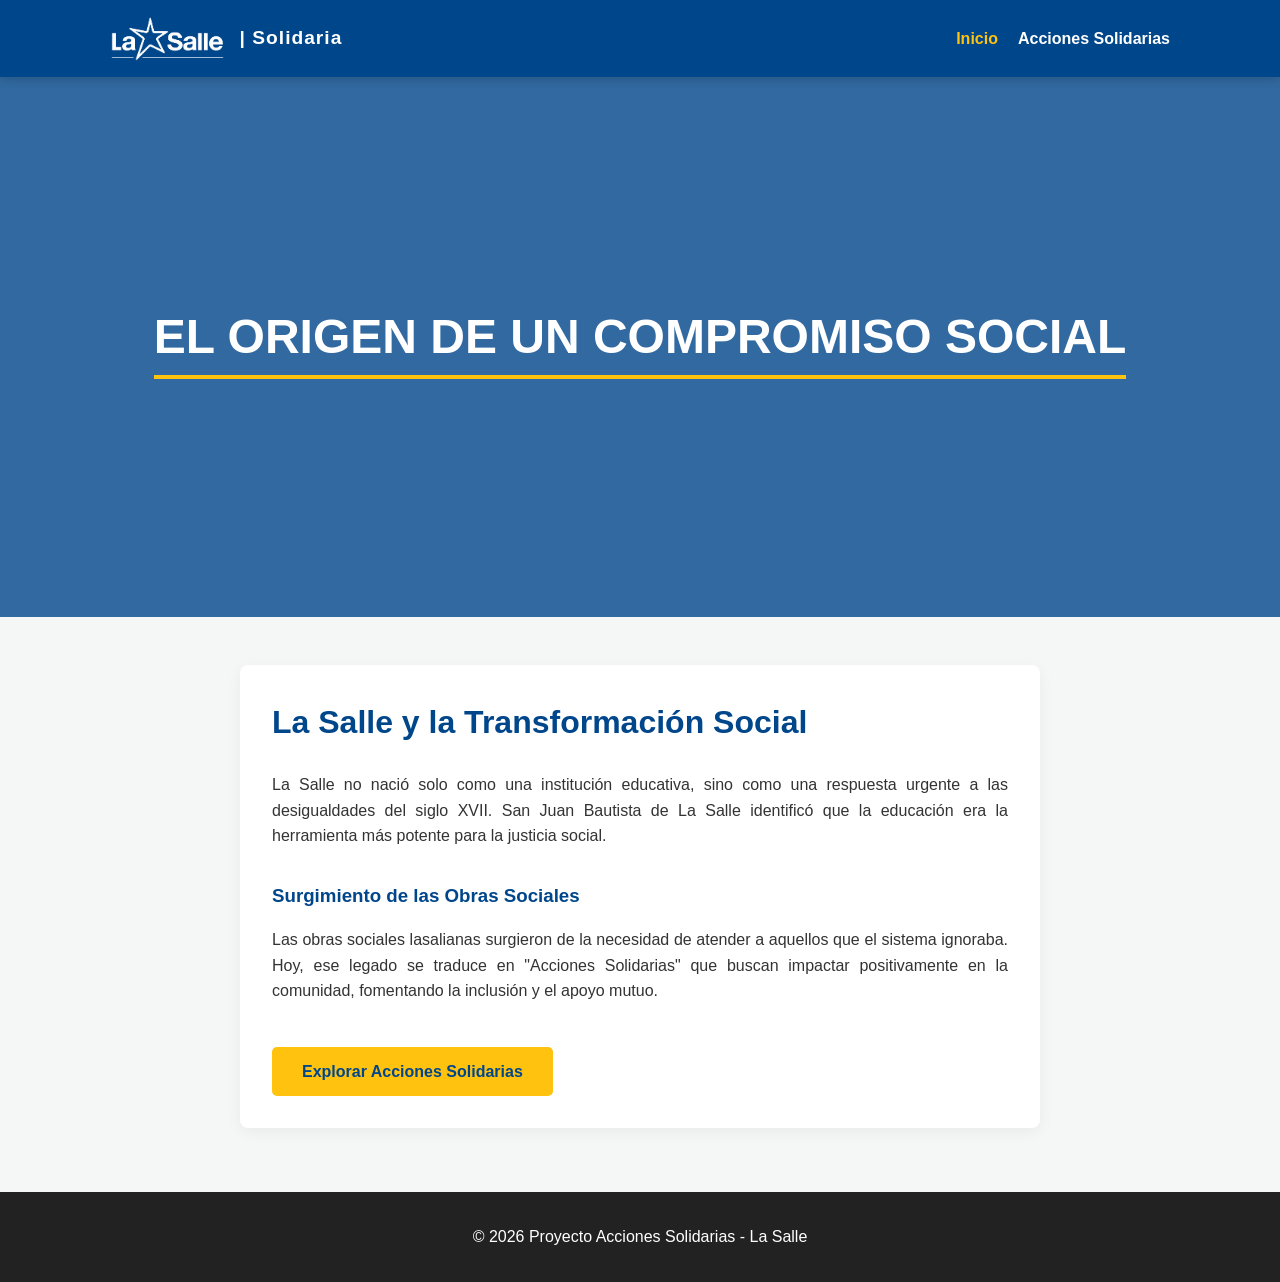
<file: index.html>
<!DOCTYPE html>
<html lang="es">
<head>
    <meta charset="UTF-8">
    <meta name="viewport" content="width=device-width, initial-scale=1.0">
    <title>La Salle - Obras Sociales y Acciones Solidarias</title>
    <link rel="stylesheet" href="/css/reset.css">
    <link rel="stylesheet" href="/css/style.css">
</head>



<body>
    <header>
    <nav>
        <div class="brand">
            <img src="/imagenes/lasalle_logo_2-removebg-preview.png" alt="Logo La Salle" class="logo-img">
            <span class="logo-text"> | Solidaria</span>
        </div>
        
        <ul>
            <li><a href="index.html" class="active">Inicio</a></li>
            <li><a href="acciones.html">Acciones Solidarias</a></li>
        </ul>
    </nav>
</header>
    <main>
        <section class="banner">
            <h1>El Origen de un Compromiso Social</h1>
        </section>

        <section class="contenido-principal">
            <article>
                <h2>La Salle y la Transformación Social</h2>
                <p>
                    La Salle no nació solo como una institución educativa, sino como una respuesta urgente a las 
                    desigualdades del siglo XVII. San Juan Bautista de La Salle identificó que la educación era 
                    la herramienta más potente para la justicia social.
                </p>
                <h3>Surgimiento de las Obras Sociales</h3>
                <p>
                    Las obras sociales lasalianas surgieron de la necesidad de atender a aquellos que el sistema 
                    ignoraba. Hoy, ese legado se traduce en "Acciones Solidarias" que buscan impactar positivamente 
                    en la comunidad, fomentando la inclusión y el apoyo mutuo.
                </p>
                <a href="acciones.html" class="boton-primario">Explorar Acciones Solidarias</a>
            </article>
        </section>
    </main>

    <footer>
        <p>&copy; 2026 Proyecto Acciones Solidarias - La Salle</p>
    </footer>
</body>
</html>
</file>
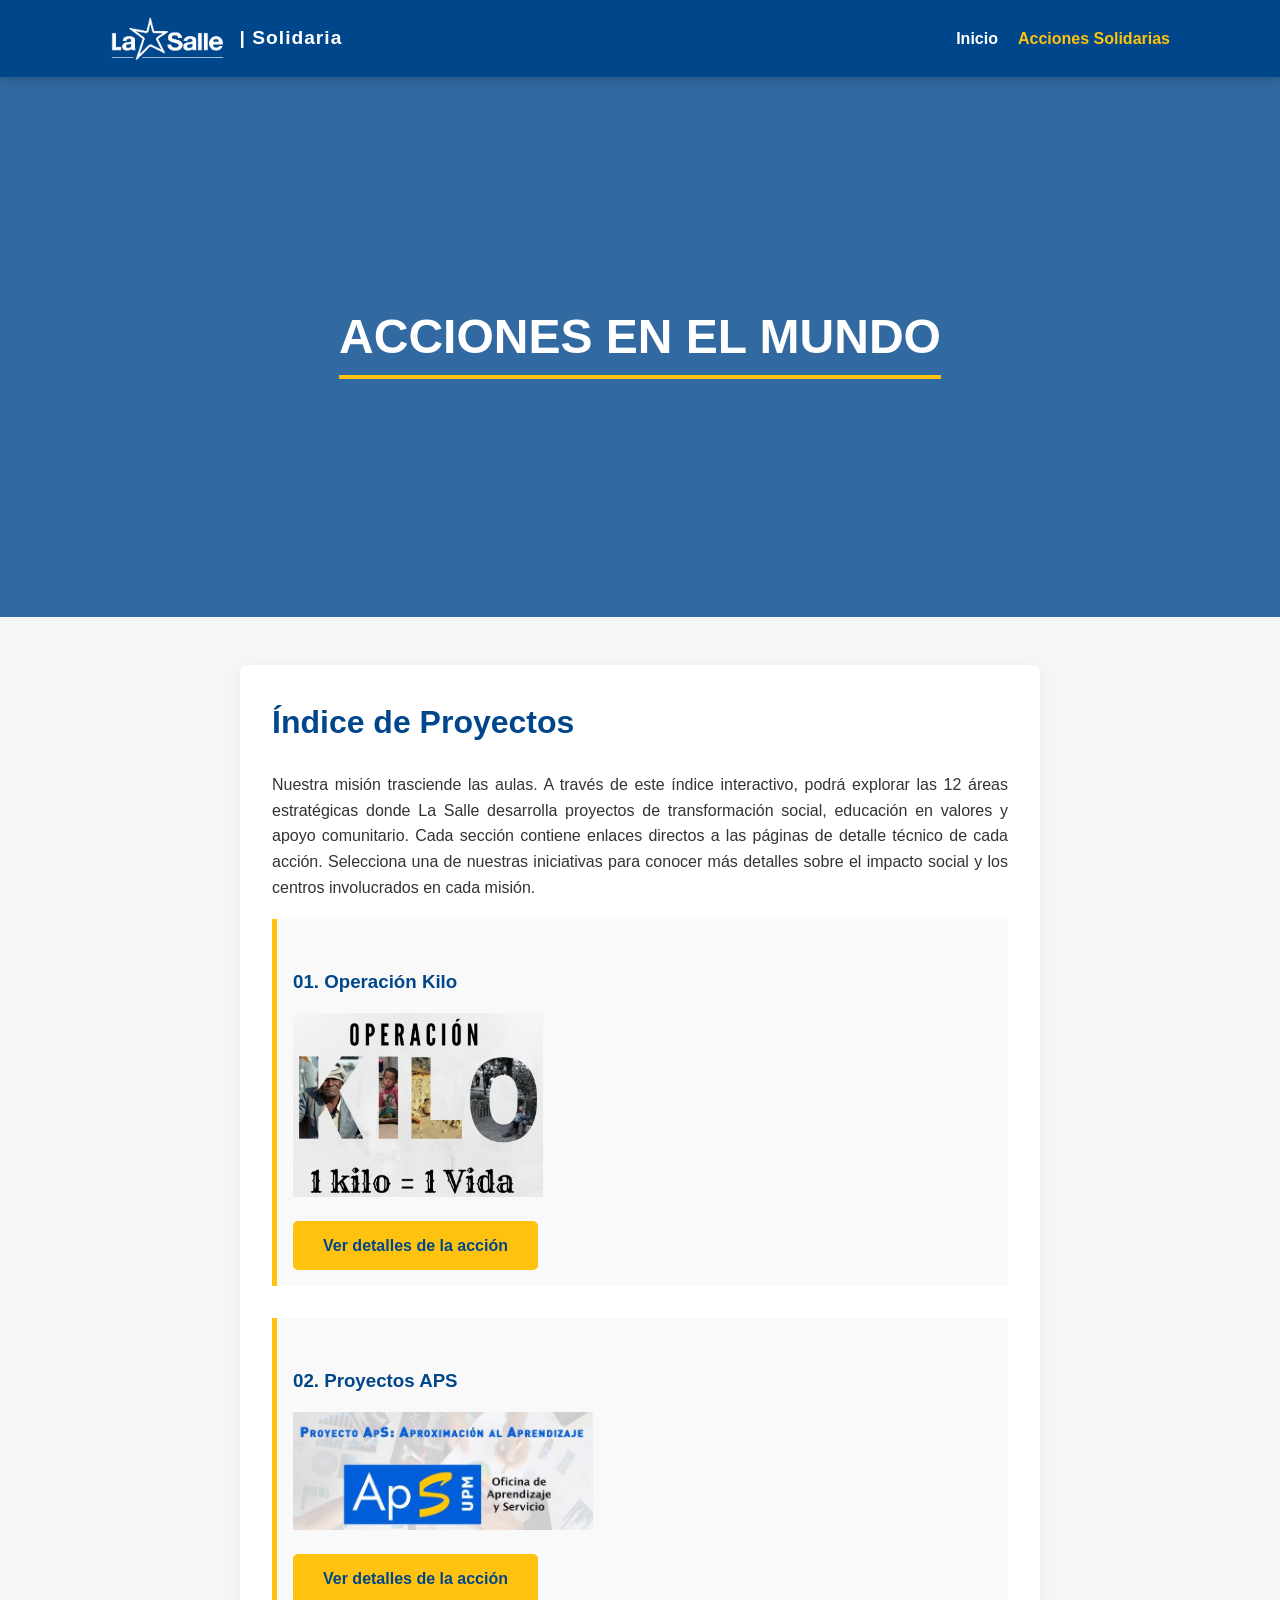
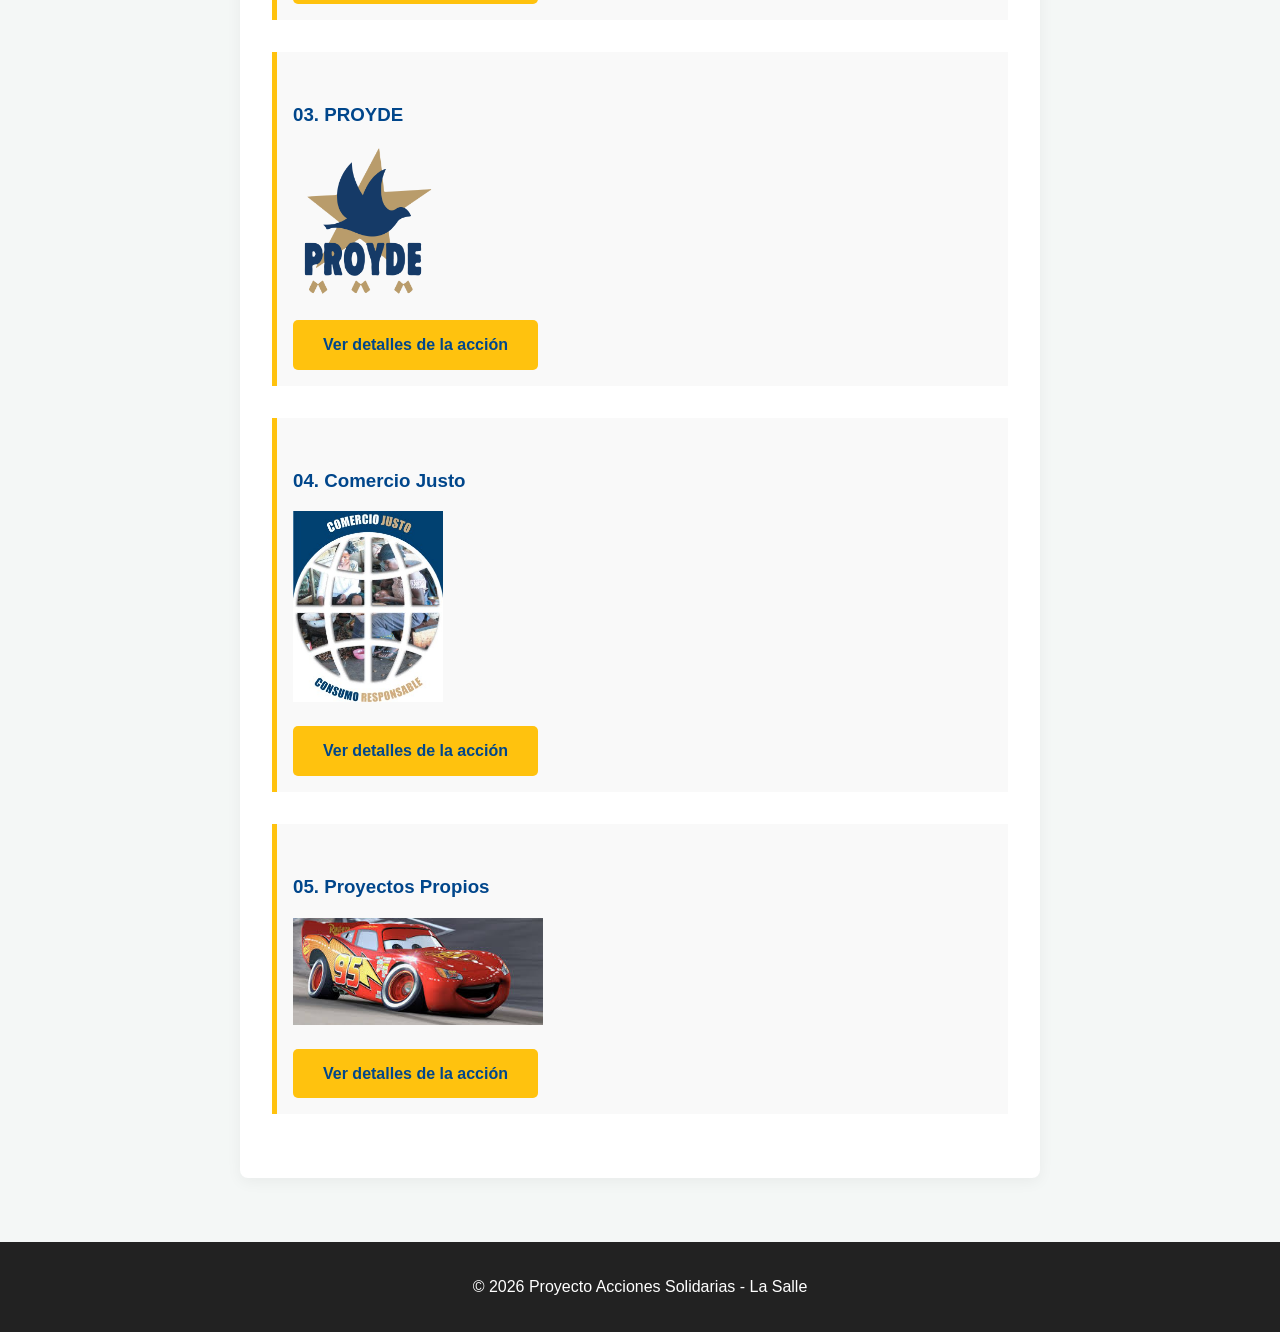
<file: acciones.html>
<!DOCTYPE html>
<html lang="es">
<head>
    <meta charset="UTF-8">
    <meta name="viewport" content="width=device-width, initial-scale=1.0">
    <title>Acciones Solidarias - La Salle</title>
    <link rel="stylesheet" href="/css/reset.css">
    <link rel="stylesheet" href="/css/style.css">
</head>
<body>

   <header>
    <nav>
        <div class="brand">
            <img src="/imagenes/lasalle_logo_2-removebg-preview.png" alt="Logo La Salle" class="logo-img">
            <span class="logo-text"> | Solidaria</span>
        </div>
        
        <ul>
            <li><a href="index.html" class="active" style="color: var(--blanco);">Inicio</a></li>
            <li><a href="acciones.html " style="color: var(--oro-lasalle);">Acciones Solidarias</a></li>
        </ul>
    </nav>
</header>

    <main>
        <section class="banner">
            <h1>Acciones en el Mundo</h1>
        </section>

        <section class="contenido-principal">
            <article>
                <h2>Índice de Proyectos</h2>
                <p>
                    Nuestra misión trasciende las aulas. A través de este índice interactivo, podrá explorar las 12 áreas estratégicas 
                    donde La Salle desarrolla proyectos de transformación social, educación en valores y apoyo comunitario. 
                    Cada sección contiene enlaces directos a las páginas de detalle técnico de cada acción.
                    Selecciona una de nuestras iniciativas para conocer más detalles sobre el impacto 
                    social y los centros involucrados en cada misión.
                </p>

                <div class="indice-acciones">
                    <div class="tarjeta-accion" style="margin-bottom: 2rem; padding: 1rem; border-left: 5px solid var(--oro-lasalle); background: #f9f9f9;">
                        <h3>01. Operación Kilo</h3>
                        <div> <img src="imagenes/Operación Kilo.png" width="250" alt=""></div>
                        <a href="/Operacion_kilo.html" class="boton-primario">Ver detalles de la acción</a>
                    </div>

                    <div class="tarjeta-accion" style="margin-bottom: 2rem; padding: 1rem; border-left: 5px solid var(--oro-lasalle); background: #f9f9f9;">
                        <h3>02. Proyectos APS</h3>
                        <div> <img src="imagenes/APS.png" width="300" alt=""></div>
                        <a href="proyecto_APS.html" class="boton-primario">Ver detalles de la acción</a>
                    </div>

                    <div class="tarjeta-accion" style="margin-bottom: 2rem; padding: 1rem; border-left: 5px solid var(--oro-lasalle); background: #f9f9f9;">
                        <h3>03. PROYDE</h3>
                        <div> <img src="imagenes/PROYDE.png" width="150" alt=""></div>
                        <a href="PROYDE.html" class="boton-primario">Ver detalles de la acción</a>
                    </div>
                    
                    <div class="tarjeta-accion" style="margin-bottom: 2rem; padding: 1rem; border-left: 5px solid var(--oro-lasalle); background: #f9f9f9;">
                        <h3>04. Comercio Justo</h3>
                        <div> <img src="imagenes/Comercio_justo.jpg" width="150" alt=""></div>
                        <a href="comercio_justo.html" class="boton-primario">Ver detalles de la acción</a>
                    </div>
                
                    <div class="tarjeta-accion" style="margin-bottom: 2rem; padding: 1rem; border-left: 5px solid var(--oro-lasalle); background: #f9f9f9;">
                        <h3>05. Proyectos Propios</h3>
                        <div> <img src="imagenes/Rayo Macqueen.jpg" width="250" alt=""></div>
                        <a href="proyectos_propios.html" class="boton-primario">Ver detalles de la acción</a>
                    </div>
                </div>
            </article>
        </section>
    </main>

    <footer>
        <p>&copy; 2026 Proyecto Acciones Solidarias - La Salle</p>
    </footer>
</body>
</html>
</file>
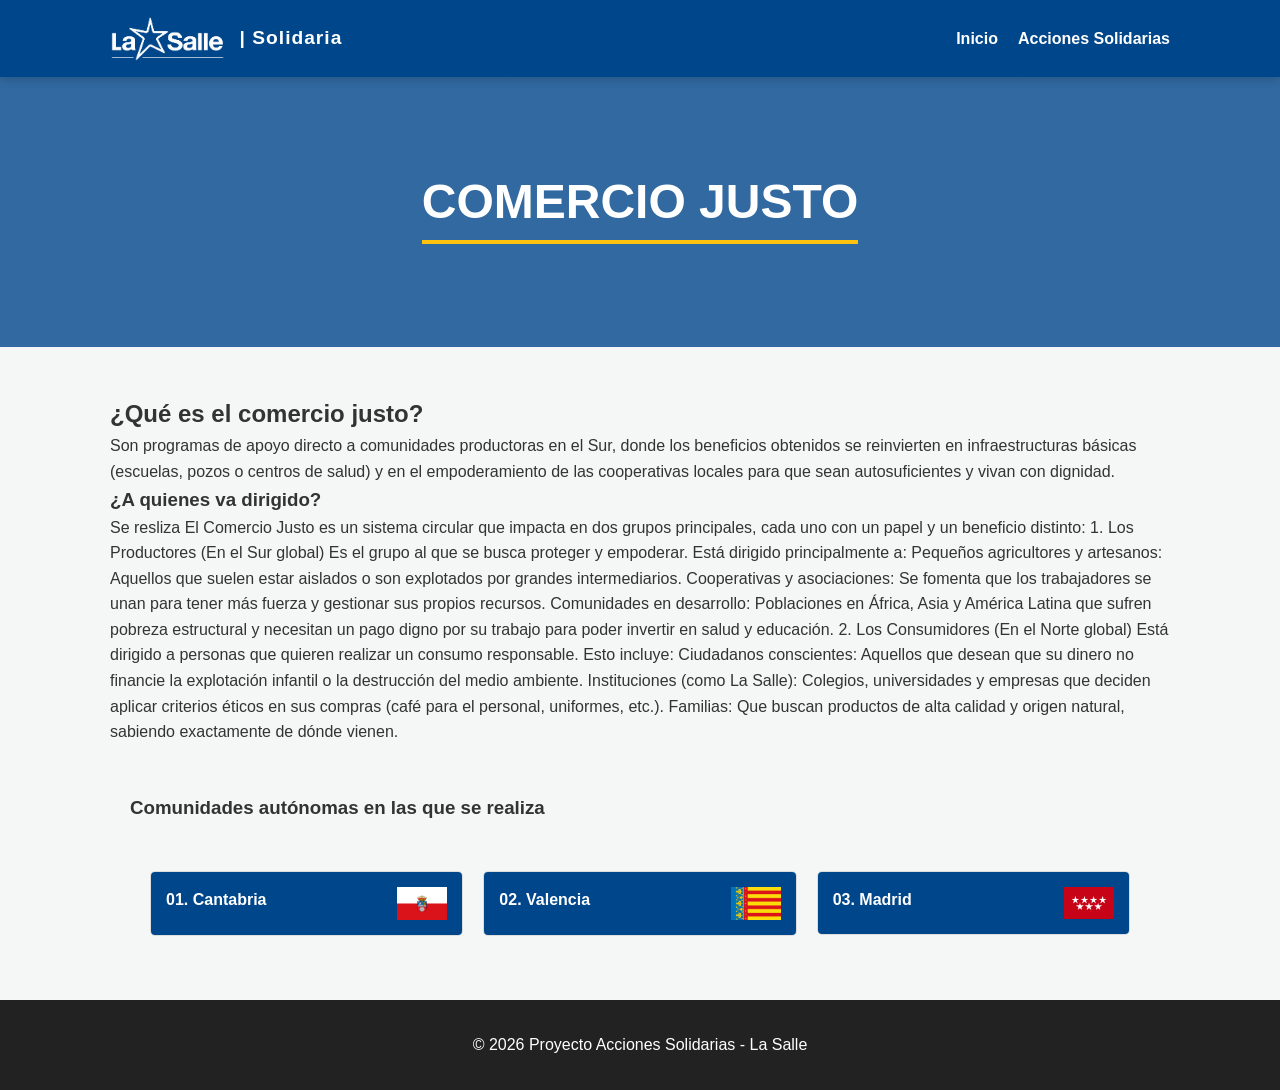
<file: comercio_justo.html>
<!DOCTYPE html>
<html lang="es">
<head>
    <meta charset="UTF-8">
    <meta name="viewport" content="width=device-width, initial-scale=1.0">
    <title>Acciones Solidarias - La Salle</title>
    <link rel="stylesheet" href="/css/reset.css">
    <link rel="stylesheet" href="/css/style.css">
    <link rel="stylesheet" href="css/style3.css">

</head>
<body>

   <header>
    <nav>
        <div class="brand">
            <img src="/imagenes/lasalle_logo_2-removebg-preview.png" alt="Logo La Salle" class="logo-img">
            <span class="logo-text"> | Solidaria</span>
        </div>
        
        <ul>
            <li><a href="index.html" class="active" style="color: var(--blanco);">Inicio</a></li>
            <li><a href="acciones.html">Acciones Solidarias</a></li>
        </ul>
    </nav>
</header>

    <main>
        <section class="banner" style="height: 30vh;">
            <h1>Comercio Justo</h1>
        </section>

        <section class="seccion-ancha">
            <h2>¿Qué es el comercio justo?</h2>
            <p>
                Son programas de apoyo directo a comunidades productoras en el Sur, donde los beneficios obtenidos se reinvierten en infraestructuras básicas (escuelas, pozos o centros de salud) y en el empoderamiento de las cooperativas locales para que sean autosuficientes y vivan con dignidad.



            </p>
            <h3>¿A quienes va dirigido?</h3>
            <p>Se resliza   
                El Comercio Justo es un sistema circular que impacta en dos grupos principales, cada uno con un papel y un beneficio distinto:

1. Los Productores (En el Sur global)
Es el grupo al que se busca proteger y empoderar. Está dirigido principalmente a:

Pequeños agricultores y artesanos: Aquellos que suelen estar aislados o son explotados por grandes intermediarios.

Cooperativas y asociaciones: Se fomenta que los trabajadores se unan para tener más fuerza y gestionar sus propios recursos.

Comunidades en desarrollo: Poblaciones en África, Asia y América Latina que sufren pobreza estructural y necesitan un pago digno por su trabajo para poder invertir en salud y educación.

2. Los Consumidores (En el Norte global)
Está dirigido a personas que quieren realizar un consumo responsable. Esto incluye:

Ciudadanos conscientes: Aquellos que desean que su dinero no financie la explotación infantil o la destrucción del medio ambiente.

Instituciones (como La Salle): Colegios, universidades y empresas que deciden aplicar criterios éticos en sus compras (café para el personal, uniformes, etc.).

Familias: Que buscan productos de alta calidad y origen natural, sabiendo exactamente de dónde vienen.
            </p>
            
        <section class="seccion-ancha">
            <h3>Comunidades autónomas en las que se realiza</h3>

            <section class="seccion-ancha">
            <div class="contenedor-grid-desplegables">
                <div class="desplegable" tabindex="0">
                    <div class="desplegable-header"><span>01. Cantabria</span><span><img src="imagenes/Cantabria.png" width="50"></div></span>
                    <div class="desplegable-contenido">
                    <a href="pagina1.html" class="boton-primario">Colegio San Juan Bautista (Los Corrales de Buelna)</a>
                   
                </div>
                </div>

                <div class="desplegable" tabindex="0">
                    <div class="desplegable-header"><span>02. Valencia</span><span><img src="imagenes/Valencia.png" width="50"></div></span>
                    <div class="desplegable-contenido">
                        <a href="pagina2.html" class="boton-primario">EP LA SALLE PATERNA</a>
                    </div>
                    </div>
                    
                <div class="desplegable" tabindex="0">
                    <div class="desplegable-header"><span>03. Madrid</span><span><img src="imagenes/Comunidad de Madrid.png" width="50"></div></span>
                    <div class="desplegable-contenido">
                        <a href="pagina2.html" class="boton-primario">Instirución la Salle</a>
                    </div>

                </div>
        </section>
    </main>

    <footer>
        <p>&copy; 2026 Proyecto Acciones Solidarias - La Salle</p>
    </footer>

</body>
</html>
</file>
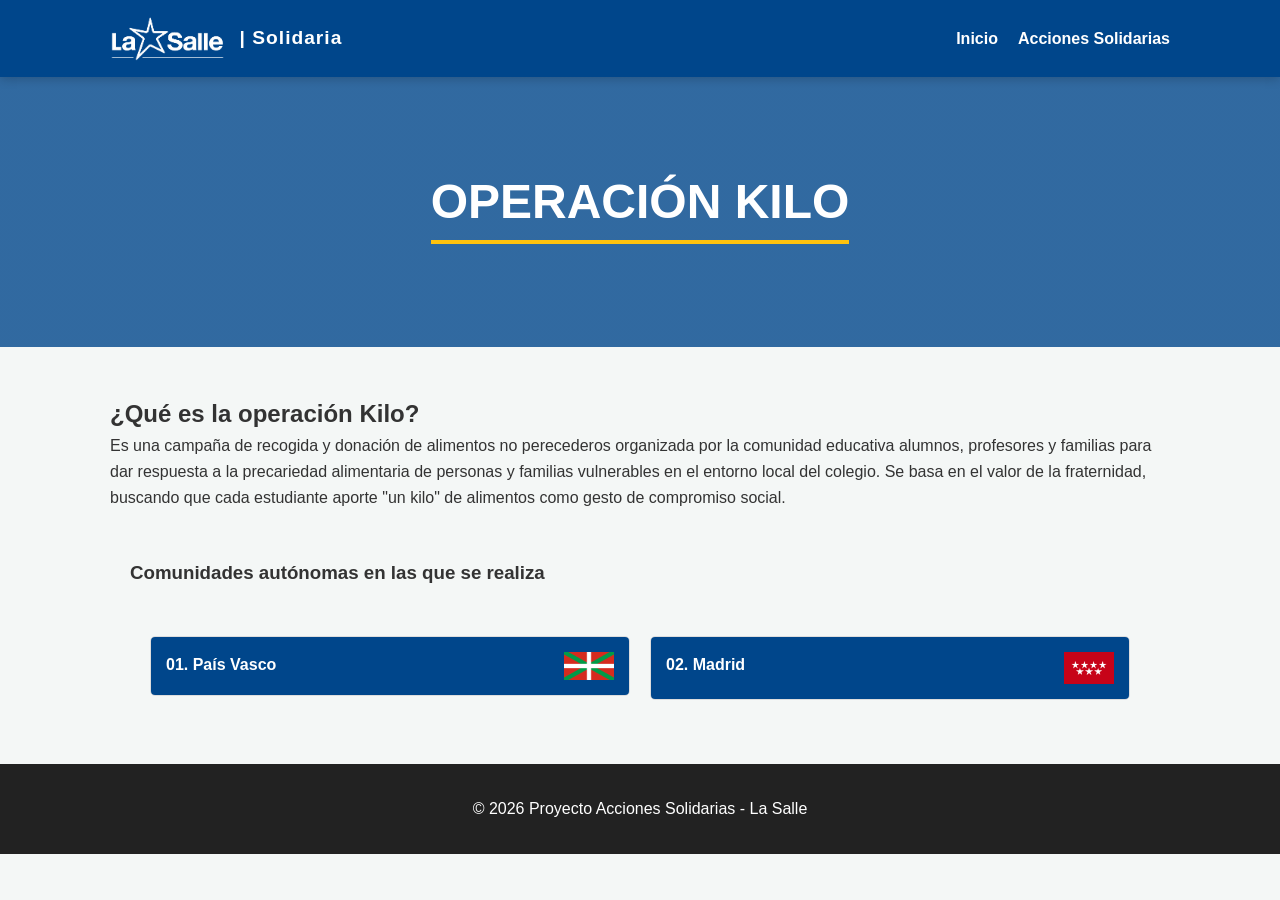
<file: Operacion_kilo.html>
<!DOCTYPE html>
<html lang="es">
<head>
    <meta charset="UTF-8">
    <meta name="viewport" content="width=device-width, initial-scale=1.0">
    <title>Acciones Solidarias - La Salle</title>
    <link rel="stylesheet" href="/css/reset.css">
    <link rel="stylesheet" href="/css/style.css">
    <link rel="stylesheet" href="css/style3.css">

</head>
<body>

   <header>
    <nav>
        <div class="brand">
            <img src="/imagenes/lasalle_logo_2-removebg-preview.png" alt="Logo La Salle" class="logo-img">
            <span class="logo-text"> | Solidaria</span>
        </div>
        
        <ul>
            <li><a href="index.html" class="active" style="color: var(--blanco);">Inicio</a></li>
            <li><a href="acciones.html">Acciones Solidarias</a></li>
        </ul>
    </nav>
</header>

    <main>
        <section class="banner" style="height: 30vh;">
            <h1>Operación Kilo</h1>
        </section>

        <section class="seccion-ancha">
            <h2>¿Qué es la operación Kilo?</h2>
            <p>
                Es una campaña de recogida y donación de alimentos no perecederos organizada por la comunidad educativa alumnos, profesores y familias para dar respuesta a la precariedad alimentaria de personas y familias vulnerables en el entorno local del colegio. Se basa en el valor de la fraternidad, buscando que cada estudiante aporte "un kilo" de alimentos como gesto de compromiso social.
            </p>
            
        <section class="seccion-ancha">
            <h3>Comunidades autónomas en las que se realiza</h3>

            <section class="seccion-ancha">
            <div class="contenedor-grid-desplegables">
                <div class="desplegable" tabindex="0">
                    <div class="desplegable-header"><span>01. País Vasco</span><span><img src="imagenes/País Vasco.png" width="50"></div></span>
                    <div class="desplegable-contenido">
                    <a href="pagina1.html" class="boton-primario">Irungo La Salle (Gipuzkoa)</a>
                   
                </div>
                </div>

                <div class="desplegable" tabindex="0">
                    <div class="desplegable-header"><span>02. Madrid</span><span><img src="imagenes/Comunidad de Madrid.png" width="50"></div></span>
                    <div class="desplegable-contenido">
                        <a href="pagina2.html" class="boton-primario">La Salle Sagrado Corazón</a>
                        <a href="pagina2.html" class="boton-primario">Instirución la Salle</a><img src="imagenes/La salle institución.png" width="50">
                    </div>

                </div>
        </section>
    </main>

    <footer>
        <p>&copy; 2026 Proyecto Acciones Solidarias - La Salle</p>
    </footer>

</body>
</html>
</file>
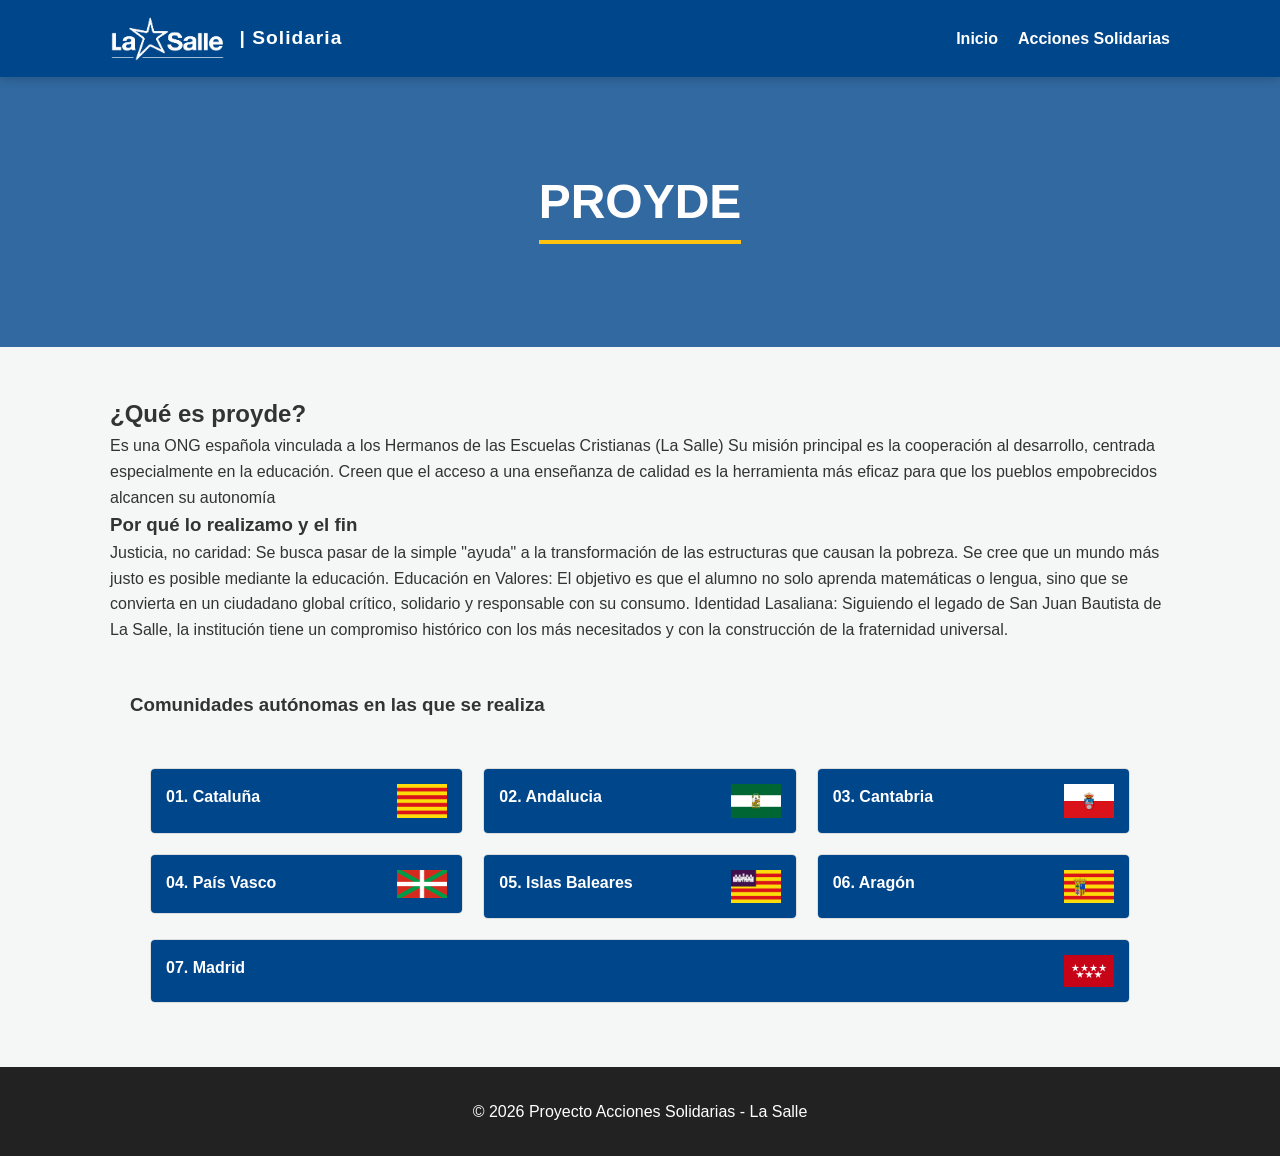
<file: PROYDE.html>
<!DOCTYPE html>
<html lang="es">
<head>
    <meta charset="UTF-8">
    <meta name="viewport" content="width=device-width, initial-scale=1.0">
    <title>Acciones Solidarias - La Salle</title>
    <link rel="stylesheet" href="/css/reset.css">
    <link rel="stylesheet" href="/css/style.css">
    <link rel="stylesheet" href="css/style3.css">

</head>
<body>

   <header>
    <nav>
        <div class="brand">
            <img src="/imagenes/lasalle_logo_2-removebg-preview.png" alt="Logo La Salle" class="logo-img">
            <span class="logo-text"> | Solidaria</span>
        </div>
        
        <ul>
            <li><a href="index.html" class="active" style="color: var(--blanco);">Inicio</a></li>
            <li><a href="acciones.html">Acciones Solidarias</a></li>
        </ul>
    </nav>
</header>

    <main>
        <section class="banner" style="height: 30vh;">
            <h1>PROYDE</h1>
        </section>

        <section class="seccion-ancha">
            <h2>¿Qué es proyde?</h2>
            <p>
               
Es una ONG española vinculada a los Hermanos de las Escuelas Cristianas (La Salle)
Su misión principal es la cooperación al desarrollo, centrada especialmente en la educación. Creen que el acceso a una enseñanza de calidad es la herramienta más eficaz para que los pueblos empobrecidos alcancen su autonomía

            </p>
            <h3>Por qué lo realizamo y el fin </h3>

            <p>Justicia, no caridad: Se busca pasar de la simple "ayuda" a la transformación de las estructuras que causan la pobreza. Se cree que un mundo más justo es posible mediante la educación.

                Educación en Valores: El objetivo es que el alumno no solo aprenda matemáticas o lengua, sino que se convierta en un ciudadano global crítico, solidario y responsable con su consumo.
                
                Identidad Lasaliana: Siguiendo el legado de San Juan Bautista de La Salle, la institución tiene un compromiso histórico con los más necesitados y con la construcción de la fraternidad universal.</p>
            
        <section class="seccion-ancha">
            <h3>Comunidades autónomas en las que se realiza</h3>

            <section class="seccion-ancha">
            <div class="contenedor-grid-desplegables">
                <div class="desplegable" tabindex="0">
                    <div class="desplegable-header"><span>01. Cataluña</span><span><img src="imagenes/Cataluña.png" width="50"></div></span>
                    <div class="desplegable-contenido">
                    <a href="pagina1.html" class="boton-primario">La Salle Mollerussa</a>
                   
                </div>
                </div>

                <div class="desplegable" tabindex="0">
                    <div class="desplegable-header"><span>02. Andalucia</span><span><img src="imagenes/Andalucía.png" width="50"></div></span>
                    <div class="desplegable-contenido">
                        <a href="pagina2.html" class="boton-primario">La Salle Virlecha</a>
                    
                    </div>

                </div>

                <div class="desplegable" tabindex="0">
                    <div class="desplegable-header"><span>03. Cantabria</span><span><img src="imagenes/Cantabria.png" width="50"></div></span>
                    <div class="desplegable-contenido">
                        <a href="pagina2.html" class="boton-primario">Colegio San Juan Bautista-La Salle</a>
                    </div>

                </div>

                <div class="desplegable" tabindex="0">
                    <div class="desplegable-header"><span>04. País Vasco</span><span><img src="imagenes/País Vasco.png" width="50"></div></span>
                    <div class="desplegable-contenido">
                        <a href="pagina2.html" class="boton-primario">La Salle Irun</a>
                     
                    </div>

                    </div>

                <div class="desplegable" tabindex="0">
                    <div class="desplegable-header"><span>05. Islas Baleares</span><span><img src="imagenes/Islas Baleares.png" width="50"></div></span>
                    <div class="desplegable-contenido">
                        <a href="pagina2.html" class="boton-primario">CC La Salle Inca</a>
                    </div>

                
                </div>

                <div class="desplegable" tabindex="0">
                    <div class="desplegable-header"><span>06. Aragón</span><span><img src="imagenes/Aragón.png" width="50"></div></span>
                    <div class="desplegable-contenido">
                        <a href="pagina2.html" class="boton-primario">La Salle Santo Ángel</a>
                
                    </div>
                </div>

                <div class="desplegable" tabindex="0">
                    <div class="desplegable-header"><span>07. Madrid</span><span><img src="imagenes/Comunidad de Madrid.png" width="50"></div></span>
                    <div class="desplegable-contenido">
    
                        <a href="pagina2.html" class="boton-primario">Instirución La Salle</a>
                    </div>
                </div>
        </section>
    </main>

    <footer>
        <p>&copy; 2026 Proyecto Acciones Solidarias - La Salle</p>
    </footer>

</body>
</html>
</file>
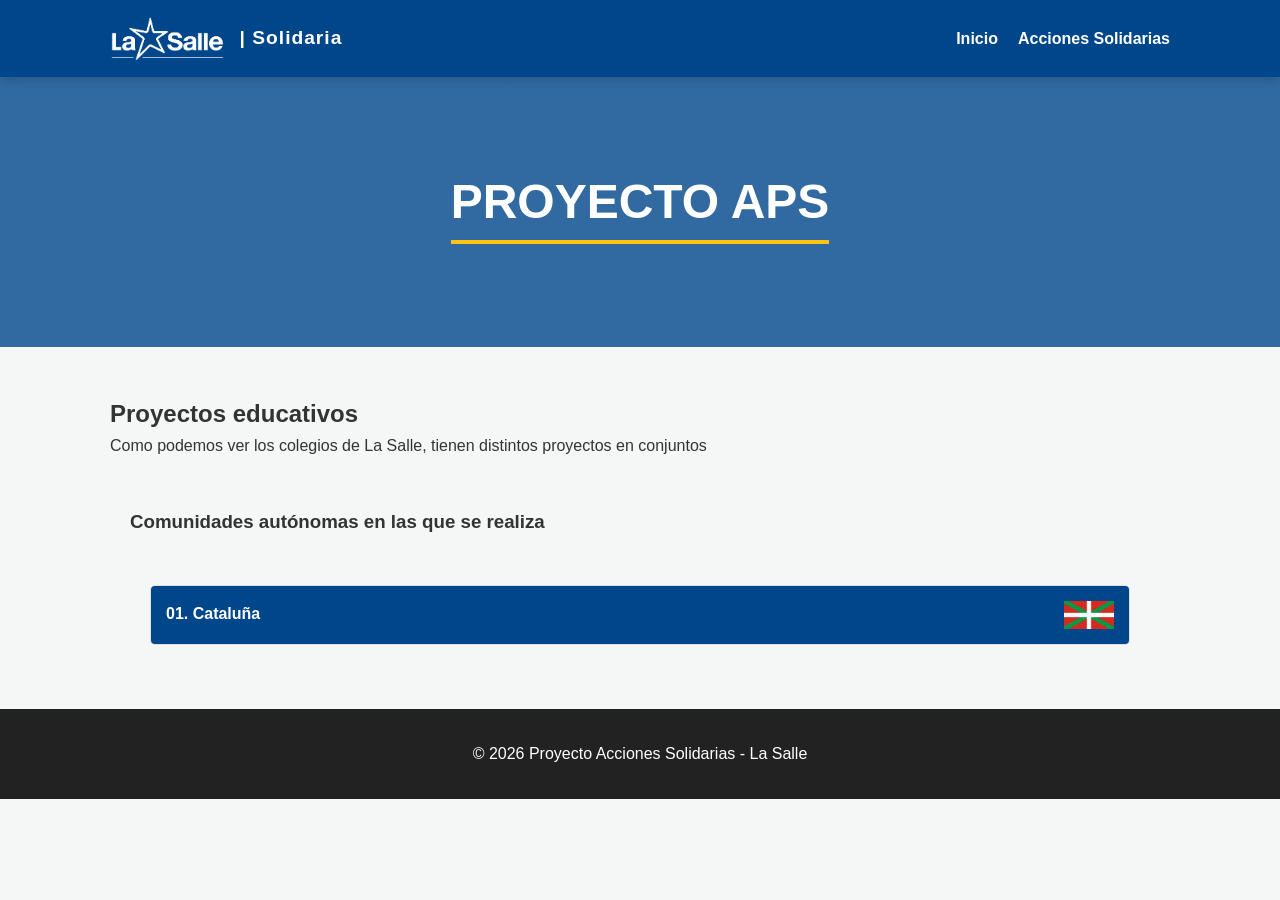
<file: proyecto_APS.html>
<!DOCTYPE html>
<html lang="es">
<head>
    <meta charset="UTF-8">
    <meta name="viewport" content="width=device-width, initial-scale=1.0">
    <title>Acciones Solidarias - La Salle</title>
    <link rel="stylesheet" href="/css/reset.css">
    <link rel="stylesheet" href="/css/style.css">
    <link rel="stylesheet" href="css/style3.css">

</head>
<body>

   <header>
    <nav>
        <div class="brand">
            <img src="/imagenes/lasalle_logo_2-removebg-preview.png" alt="Logo La Salle" class="logo-img">
            <span class="logo-text"> | Solidaria</span>
        </div>
        
        <ul>
            <li><a href="index.html" class="active" style="color: var(--blanco);">Inicio</a></li>
            <li><a href="acciones.html">Acciones Solidarias</a></li>
        </ul>
    </nav>
</header>

    <main>
        <section class="banner" style="height: 30vh;">
            <h1>Proyecto APS</h1>
        </section>

        <section class="seccion-ancha">
            <h2>Proyectos educativos</h2>
            <p>
                Como podemos ver los colegios de La Salle, tienen distintos proyectos en conjuntos 
                
            </p>
            
        <section class="seccion-ancha">
            <h3>Comunidades autónomas en las que se realiza</h3>

            <section class="seccion-ancha">
            <div class="contenedor-grid-desplegables">
                <div class="desplegable" tabindex="0">
                    <div class="desplegable-header"><span>01. Cataluña</span><span><img src="imagenes/País Vasco.png" width="50"></div></span>
                    <div class="desplegable-contenido">
                    <a href="pagina1.html" class="boton-primario">La Salle La Seu d'Urgell</a>
   
                </div>
                </div>
        </section>
    </main>

    <footer>
        <p>&copy; 2026 Proyecto Acciones Solidarias - La Salle</p>
    </footer>

</body>
</html>
</file>
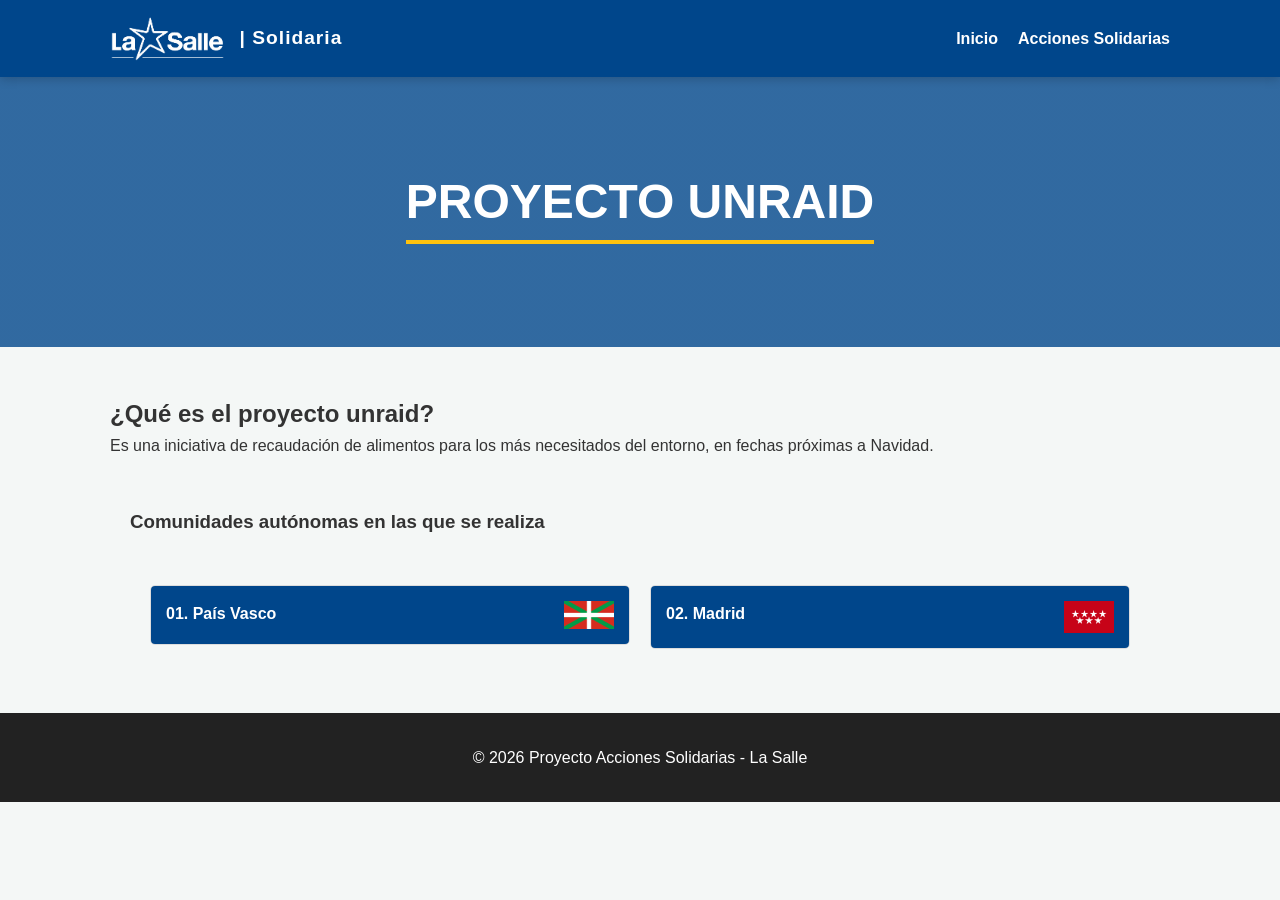
<file: Proyecto_Uniraid.html>
<!DOCTYPE html>
<html lang="es">
<head>
    <meta charset="UTF-8">
    <meta name="viewport" content="width=device-width, initial-scale=1.0">
    <title>Acciones Solidarias - La Salle</title>
    <link rel="stylesheet" href="/css/reset.css">
    <link rel="stylesheet" href="/css/style.css">
    <link rel="stylesheet" href="css/style3.css">

</head>
<body>

   <header>
    <nav>
        <div class="brand">
            <img src="/imagenes/lasalle_logo_2-removebg-preview.png" alt="Logo La Salle" class="logo-img">
            <span class="logo-text"> | Solidaria</span>
        </div>
        
        <ul>
            <li><a href="index.html" class="active" style="color: var(--blanco);">Inicio</a></li>
            <li><a href="acciones.html">Acciones Solidarias</a></li>
        </ul>
    </nav>
</header>

    <main>
        <section class="banner" style="height: 30vh;">
            <h1>Proyecto Unraid</h1>
        </section>

        <section class="seccion-ancha">
            <h2>¿Qué es el proyecto unraid?</h2>
            <p>
                Es una iniciativa de recaudación de alimentos para los más necesitados del entorno, en fechas próximas a Navidad.
            </p>
            
        <section class="seccion-ancha">
            <h3>Comunidades autónomas en las que se realiza</h3>

            <section class="seccion-ancha">
            <div class="contenedor-grid-desplegables">
                <div class="desplegable" tabindex="0">
                    <div class="desplegable-header"><span>01. País Vasco</span><span><img src="imagenes/País Vasco.png" width="50"></div></span>
                    <div class="desplegable-contenido">
                    <a href="pagina1.html" class="boton-primario">Irungo La Salle (Gipuzkoa)</a>
                   
                </div>
                </div>

                <div class="desplegable" tabindex="0">
                    <div class="desplegable-header"><span>02. Madrid</span><span><img src="imagenes/Comunidad de Madrid.png" width="50"></div></span>
                    <div class="desplegable-contenido">
                        <a href="pagina2.html" class="boton-primario">La Salle Sagrado Corazón</a>
                        <a href="pagina2.html" class="boton-primario">Instirución la Salle</a><img src="imagenes/La salle institución.png" width="50">
                    </div>

                </div>
        </section>
    </main>

    <footer>
        <p>&copy; 2026 Proyecto Acciones Solidarias - La Salle</p>
    </footer>

</body>
</html>
</file>
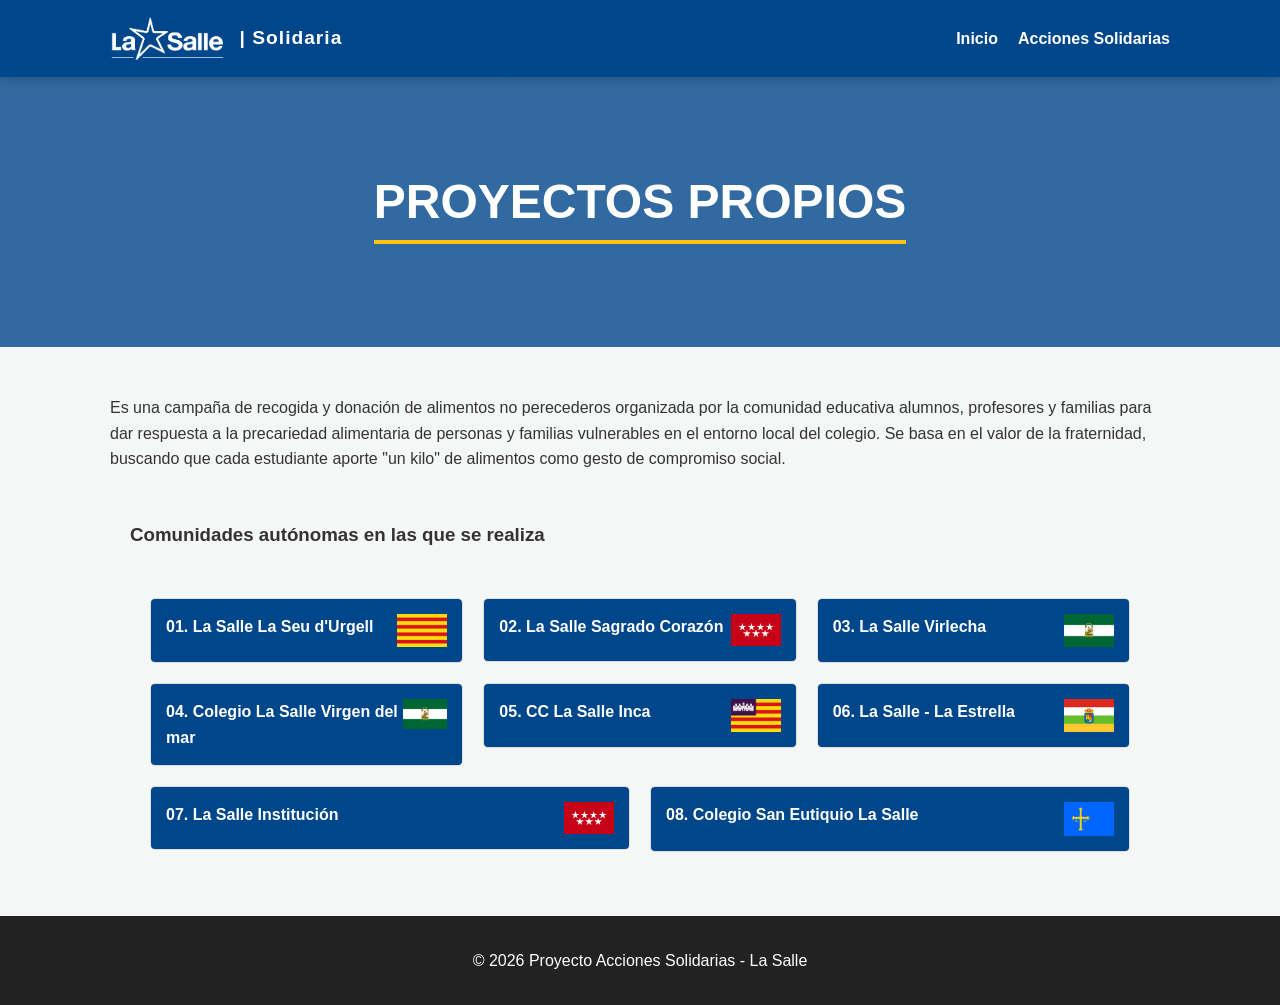
<file: proyectos_propios.html>
<!DOCTYPE html>
<html lang="es">
<head>
    <meta charset="UTF-8">
    <meta name="viewport" content="width=device-width, initial-scale=1.0">
    <title>Acciones Solidarias - La Salle</title>
    <link rel="stylesheet" href="/css/reset.css">
    <link rel="stylesheet" href="/css/style.css">
    <link rel="stylesheet" href="css/style3.css">

</head>
<body>

   <header>
    <nav>
        <div class="brand">
            <img src="/imagenes/lasalle_logo_2-removebg-preview.png" alt="Logo La Salle" class="logo-img">
            <span class="logo-text"> | Solidaria</span>
        </div>
        
        <ul>
            <li><a href="index.html" class="active" style="color: var(--blanco);">Inicio</a></li>
            <li><a href="acciones.html">Acciones Solidarias</a></li>
        </ul>
    </nav>
</header>

    <main>
        <section class="banner" style="height: 30vh;">
            <h1>Proyectos Propios</h1>
        </section>

        <section class="seccion-ancha">
            
            <p>
                Es una campaña de recogida y donación de alimentos no perecederos organizada por la comunidad educativa alumnos, profesores y familias para dar respuesta a la precariedad alimentaria de personas y familias vulnerables en el entorno local del colegio. Se basa en el valor de la fraternidad, buscando que cada estudiante aporte "un kilo" de alimentos como gesto de compromiso social.
            </p>
            
        <section class="seccion-ancha">
            <h3>Comunidades autónomas en las que se realiza</h3>

            <section class="seccion-ancha">
            <div class="contenedor-grid-desplegables">
                <div class="desplegable" tabindex="0">
                    <div class="desplegable-header"><span>01. La Salle La Seu d'Urgell</span><span><img src="imagenes/Cataluña.png" width="50"></div></span>
                    <div class="desplegable-contenido">
                    <a href="Proyecto_Uniraid.html" class="boton-primario">Proyecto Uniraid</a>
                   <a href="Proyecto_Uniraid.html" class="boton-primario">Mercado solidario de navidad</a>
                </div>
                </div>

                <div class="desplegable" tabindex="0">
                    <div class="desplegable-header"><span>02. La Salle Sagrado Corazón</span><span><img src="imagenes/Comunidad de Madrid.png" width="50"></div></span>
                    <div class="desplegable-contenido">
                        <a href="pagina2.html" class="boton-primario">Proyecto ruta peregrina</a>
                        <a href="pagina2.html" class="boton-primario">La salle activa</a>
                     </div>
                     </div>

                <div class="desplegable" tabindex="0">
                    <div class="desplegable-header"><span>03. La Salle Virlecha</span><span><img src="imagenes/Andalucía.png" width="50"></div></span>
                    <div class="desplegable-contenido">
                        <a href="pagina2.html" class="boton-primario">Tienda Física</a>
                        <a href="pagina2.html" class="boton-primario">Parque Biosaludasble</a>

                     </div>
                    </div>

                
                <div class="desplegable" tabindex="0">
                    <div class="desplegable-header"><span>04. Colegio La Salle Virgen del mar </span><span><img src="imagenes/Andalucía.png" width="50"></div></span>
                    <div class="desplegable-contenido">
                        <a href="pagina2.html" class="boton-primario">Jugaterapia</a>
                        <a href="pagina2.html" class="boton-primario">Centro Alzheimer Jose Bueno</a>
                        <a href="pagina2.html" class="boton-primario">Noches con estrellas</a>
                        <a href="pagina2.html" class="boton-primario">Campaña donación de sangre</a>
                        <a href="pagina2.html" class="boton-primario">Cantar Villancicos</a>
                     </div>
                    </div>

             
                    <div class="desplegable" tabindex="0">
                    <div class="desplegable-header"><span>05. CC La Salle Inca </span><span><img src="imagenes/Islas Baleares.png" width="50"></div></span>
                    <div class="desplegable-contenido">
                        <a href="pagina2.html" class="boton-primario">Chocolatada</a>
                </div>
                </div>

                <div class="desplegable" tabindex="0">
                    <div class="desplegable-header"><span>06. La Salle - La Estrella </span><span><img src="imagenes/La_rioja.svg" width="50"></div></span>
                    <div class="desplegable-contenido">
                        <a href="pagina2.html" class="boton-primario">Conoce nuestro huerto</a>
                        <a href="pagina2.html" class="boton-primario">Un gran salto de 72 cm</a>
                </div>
                </div>

                <div class="desplegable" tabindex="0">
                    <div class="desplegable-header"><span>07. La Salle Institución </span><span><img src="imagenes/Comunidad de Madrid.png" width="50"></div></span>
                    <div class="desplegable-contenido">
                        <a href="Rayo_Macqueen.html" class="boton-primario">RAYO MACQUEEN</a>
                </div>
                </div>

                <div class="desplegable" tabindex="0">
                    <div class="desplegable-header"><span>08. Colegio San Eutiquio La Salle </span><span><img src="imagenes/Asturias.png" width="50"></div></span>
                    <div class="desplegable-contenido">
                        <a href="pagina2.html" class="boton-primario">Colaboración</a>
                </div>
                </div>
        </section>
    </main>

    <footer>
        <p>&copy; 2026 Proyecto Acciones Solidarias - La Salle</p>
    </footer>

</body>
</html>
</file>
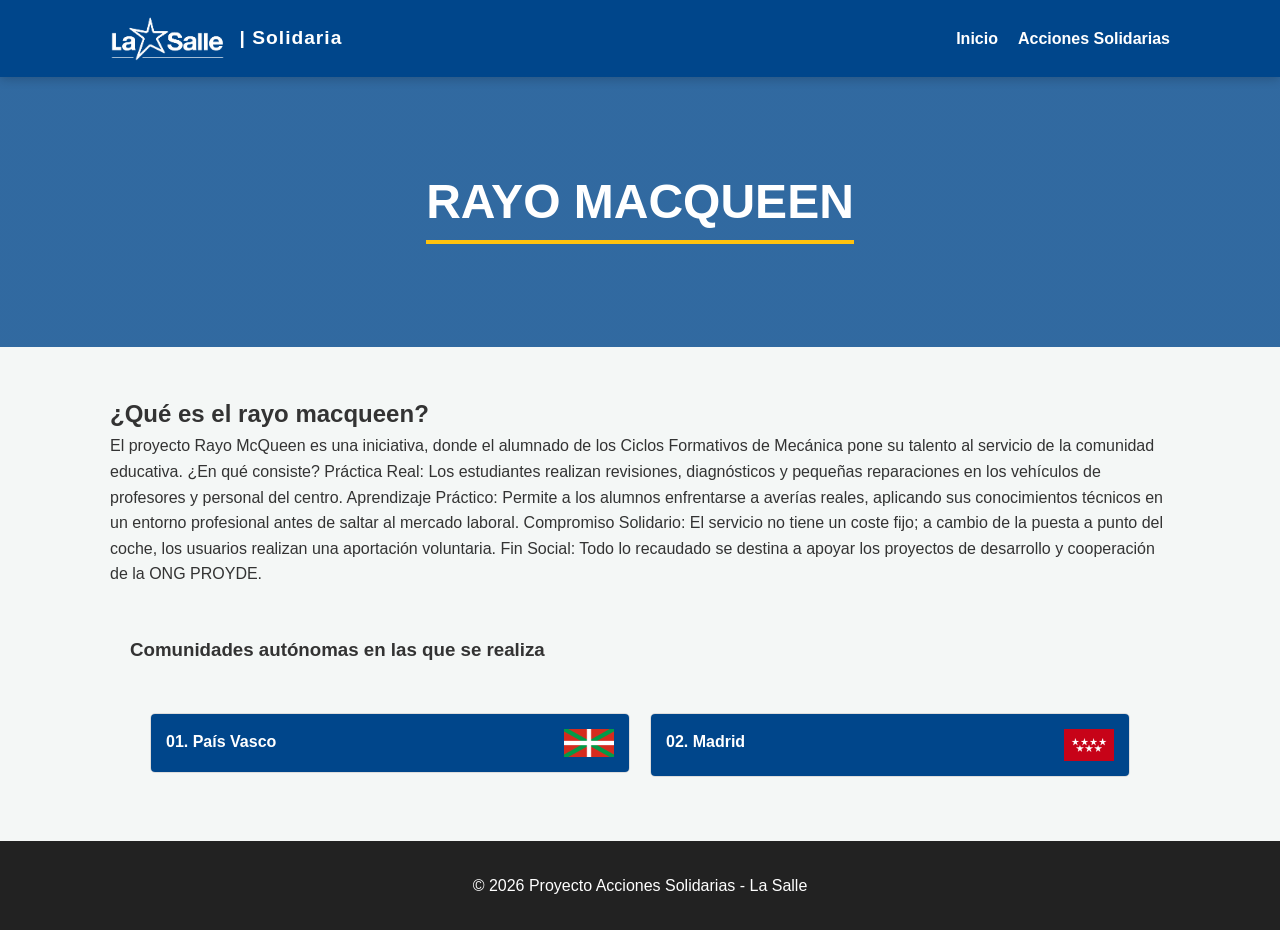
<file: Rayo_Macqueen.html>
<!DOCTYPE html>
<html lang="es">
<head>
    <meta charset="UTF-8">
    <meta name="viewport" content="width=device-width, initial-scale=1.0">
    <title>Acciones Solidarias - La Salle</title>
    <link rel="stylesheet" href="/css/reset.css">
    <link rel="stylesheet" href="/css/style.css">
    <link rel="stylesheet" href="css/style3.css">

</head>
<body>

   <header>
    <nav>
        <div class="brand">
            <img src="/imagenes/lasalle_logo_2-removebg-preview.png" alt="Logo La Salle" class="logo-img">
            <span class="logo-text"> | Solidaria</span>
        </div>
        
        <ul>
            <li><a href="index.html" class="active" style="color: var(--blanco);">Inicio</a></li>
            <li><a href="acciones.html">Acciones Solidarias</a></li>
        </ul>
    </nav>
</header>

    <main>
        <section class="banner" style="height: 30vh;">
            <h1>Rayo Macqueen</h1>
        </section>

        <section class="seccion-ancha">
            <h2>¿Qué es el rayo macqueen?</h2>
            <p>
                El proyecto Rayo McQueen es una iniciativa, donde el alumnado de los Ciclos Formativos de Mecánica pone su talento al servicio de la comunidad educativa.

                ¿En qué consiste?
                Práctica Real: Los estudiantes realizan revisiones, diagnósticos y pequeñas reparaciones en los vehículos de profesores y personal del centro.
                
                Aprendizaje Práctico: Permite a los alumnos enfrentarse a averías reales, aplicando sus conocimientos técnicos en un entorno profesional antes de saltar al mercado laboral.
                
                Compromiso Solidario: El servicio no tiene un coste fijo; a cambio de la puesta a punto del coche, los usuarios realizan una aportación voluntaria.
                
                Fin Social: Todo lo recaudado se destina a apoyar los proyectos de desarrollo y cooperación de la ONG PROYDE.
            </p>
            
        <section class="seccion-ancha">
            <h3>Comunidades autónomas en las que se realiza</h3>

            <section class="seccion-ancha">
            <div class="contenedor-grid-desplegables">
                <div class="desplegable" tabindex="0">
                    <div class="desplegable-header"><span>01. País Vasco</span><span><img src="imagenes/País Vasco.png" width="50"></div></span>
                    <div class="desplegable-contenido">
                    <a href="pagina1.html" class="boton-primario">Irungo La Salle (Gipuzkoa)</a>
                   
                </div>
                </div>

                <div class="desplegable" tabindex="0">
                    <div class="desplegable-header"><span>02. Madrid</span><span><img src="imagenes/Comunidad de Madrid.png" width="50"></div></span>
                    <div class="desplegable-contenido">
                        <a href="pagina2.html" class="boton-primario">La Salle Sagrado Corazón</a>
                        <a href="pagina2.html" class="boton-primario">Instirución la Salle</a><img src="imagenes/La salle institución.png" width="50">
                    </div>

                </div>
        </section>
    </main>

    <footer>
        <p>&copy; 2026 Proyecto Acciones Solidarias - La Salle</p>
    </footer>

</body>
</html>
</file>
<file: css/style.css>
/* 1. Variables Globales (Colores La Salle y Tipografía) */
:root {
    --azul-lasalle: #00468b;
    --oro-lasalle: #ffc20e;
    --blanco: #ffffff;
    --gris-claro: #f4f7f6;
    --texto: #333333;
    --fuente-principal: 'Segoe UI', Tahoma, Geneva, Verdana, sans-serif;
}
body {
    font-family: var(--fuente-principal);
    line-height: 1.6;
    color: var(--texto);
    background-color: var(--gris-claro);
}


header {
    background-color: var(--azul-lasalle);
    padding: 1rem 0;
    position: sticky;
    top: 0;
    z-index: 1000;
    box-shadow: 0 2px 10px rgba(0,0,0,0.2);
}

nav {
    max-width: 1100px;
    margin: 0 auto;
    padding: 0 20px;
    display: flex;
    justify-content: space-between;
    align-items: center;
}

nav ul {
    list-style: none;
    display: flex;
}

nav ul li {
    margin-left: 20px;
}

nav ul li a {
    color: var(--blanco);
    text-decoration: none;
    font-weight: 600;
    font-size: 1rem;
    transition: color 0.3s;
}

nav ul li a:hover, nav ul li a.active {
    color: var(--oro-lasalle);
}

.brand {
    display: flex;
    align-items: center;
    gap: 15px; /* Espacio entre el logo y el texto */
}

.logo-img {
    height: 45px; /* Altura controlada para que encaje en el header */
    width: auto;
    object-fit: contain;
}

.logo-text {
    color: var(--blanco);
    font-size: 1.2rem;
    font-weight: 700;
    letter-spacing: 1px;
}

.banner {
    background: linear-gradient(rgba(0, 70, 139, 0.8), rgba(0, 70, 139, 0.8)), 
                url('https://www.lasalle.es/images/cabecera-generica.jpg') center/cover;
    color: var(--blanco);
    height: 60vh;
    display: flex;
    flex-direction: column;
    justify-content: center;
    align-items: center;
    text-align: center;
    padding: 0 20px;
}

.banner h1 {
    font-size: 3rem;
    margin-bottom: 1rem;
    text-transform: uppercase;
    border-bottom: 4px solid var(--oro-lasalle);
}

.contenido-principal {
    max-width: 800px;
    margin: 3rem auto;
    padding: 2rem;
    background: var(--blanco);
    border-radius: 8px;
    box-shadow: 0 4px 15px rgba(0,0,0,0.05);
}

.contenido-principal h2 {
    color: var(--azul-lasalle);
    margin-bottom: 1.5rem;
    font-size: 2rem;
}

.contenido-principal h3 {
    color: var(--azul-lasalle);
    margin: 2rem 0 1rem;
}

.contenido-principal p {
    margin-bottom: 1.2rem;
    text-align: justify;
}

.boton-primario {
    display: inline-block;
    background-color: var(--oro-lasalle);
    color: var(--azul-lasalle);
    padding: 12px 30px;
    text-decoration: none;
    font-weight: bold;
    border-radius: 5px;
    margin-top: 1.5rem;
    transition: transform 0.2s, background-color 0.3s;
}

.boton-primario:hover {
    transform: scale(1.05);
    background-color: #e5af0d;
}

footer {
    background-color: #222;
    color: var(--blanco);
    text-align: center;
    padding: 2rem 0;
    margin-top: 4rem;
}

/* MEDIA QUERIES (Mobile First / Responsive) */

@media (max-width: 768px) {
    nav {
        flex-direction: column;
        gap: 15px; /* Añade espacio entre la marca y la lista en móviles */
    }

    .brand {
        flex-direction: column; /* Apila el logo y el texto en pantallas muy pequeñas si lo deseas */
        text-align: center;
    }
    
    .logo-img {
        height: 40px; /* Logo ligeramente más pequeño en móviles */
    }

    nav ul {
        margin-top: 10px;
        flex-wrap: wrap;
        justify-content: center;
    }

    nav ul li {
        margin: 5px 10px;
    }
}
</file>
<file: css/style3.css>
.seccion-ancha {
    max-width: 1100px; 
    margin: 3rem auto;
    padding: 0 20px;
}

.contenedor-grid-desplegables {
    display: flex;
    flex-wrap: wrap;
    gap: 20px; 
    justify-content: flex-start;
}

.desplegable {
    flex: 1 1 calc(33.333% - 20px); 
    min-width: 280px; 
    border: 1px solid #ddd;
    border-radius: 5px;
    overflow: hidden;
    height: fit-content;
}

.desplegable-header {
    background-color: #00468b; 
    color: white;
    padding: 15px;
    cursor: pointer;
    font-weight: bold;
    display: flex;
    justify-content: space-between;
    transition: background 0.3s ease;
}

.desplegable-header:hover {
    background-color: #003366;
}

.desplegable-contenido {
    padding: 15px;
    background: white;
    display: none; 
    border-top: 1px solid #eee;
}

footer {
    background-color: #222;
    color: var(--blanco);
    text-align: center;
    padding: 2rem 0;
    margin-top: 4rem;
}

.desplegable:focus-within .desplegable-contenido {
    display: block;
}

@media (max-width: 992px) {
    .desplegable {
        flex: 1 1 calc(50% - 20px);
    }
}

@media (max-width: 600px) {
    .desplegable {
        flex: 1 1 100%;
    }
}
</file>
